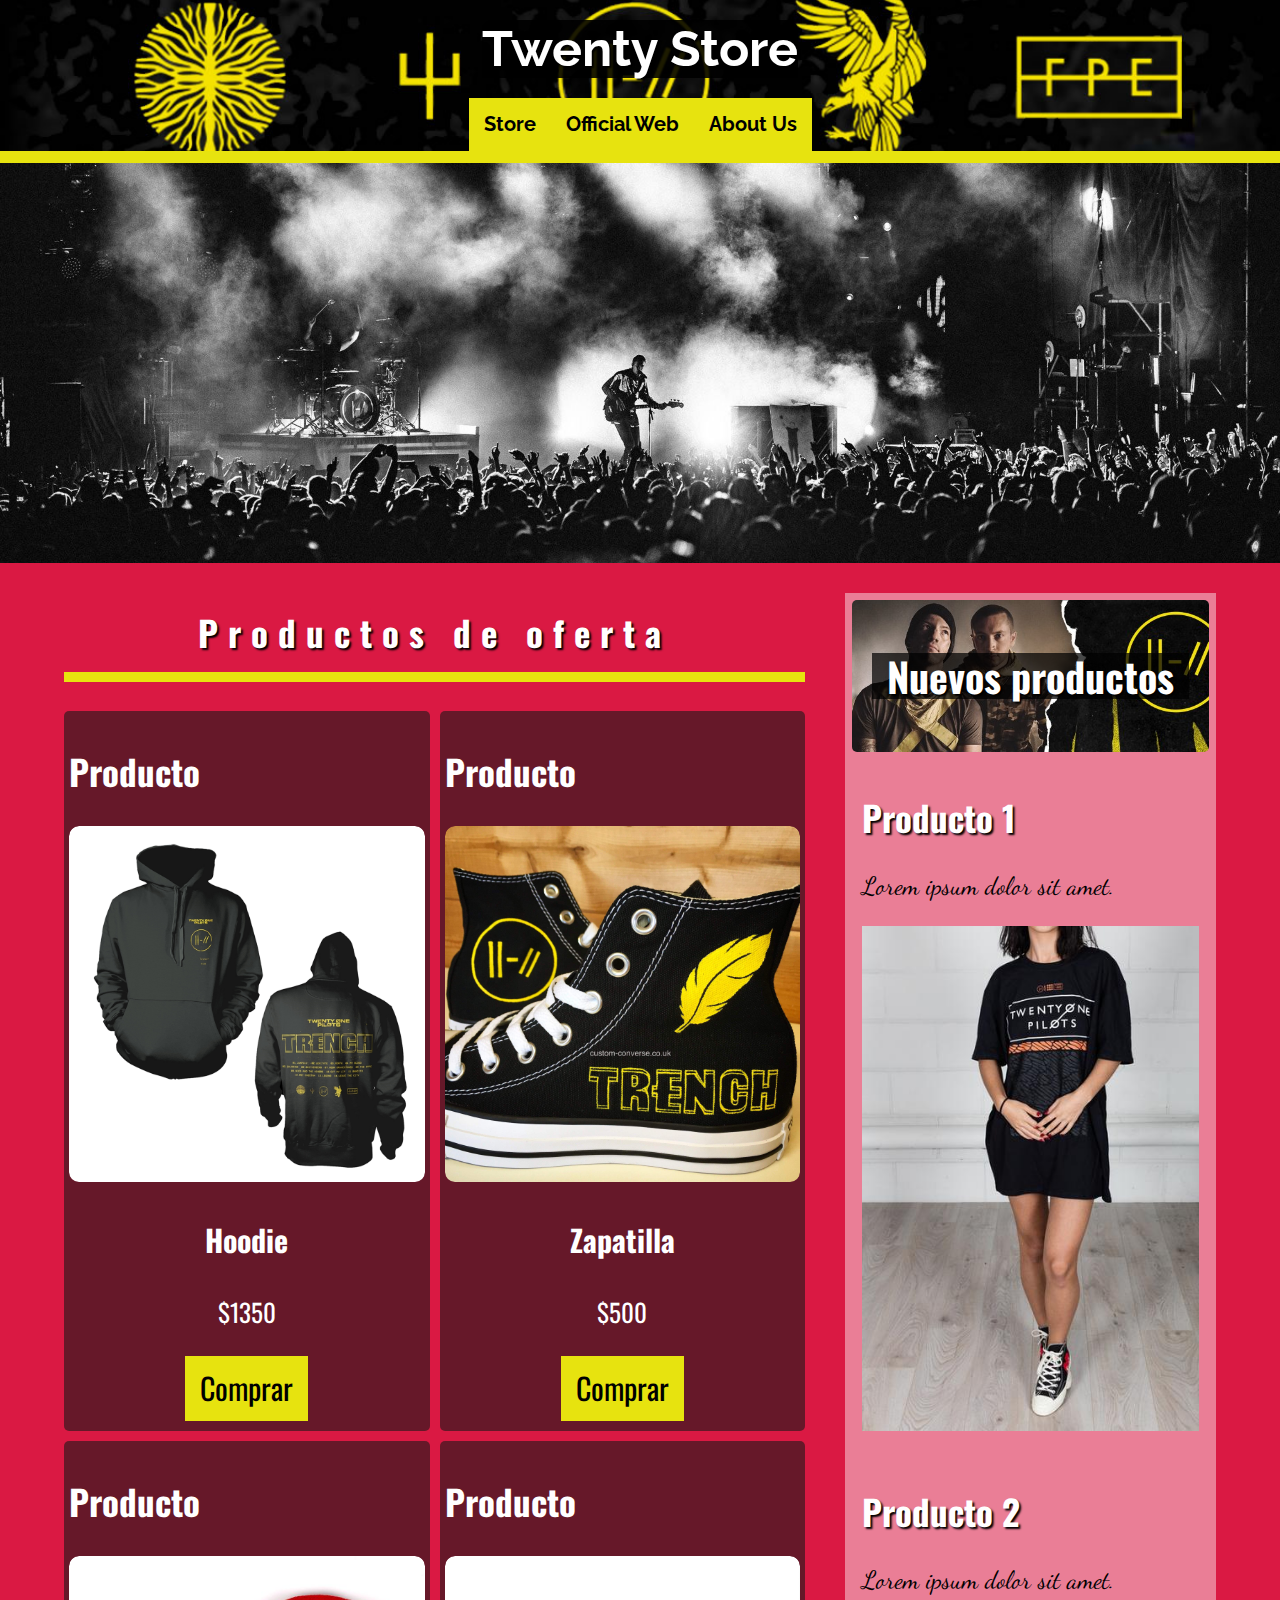
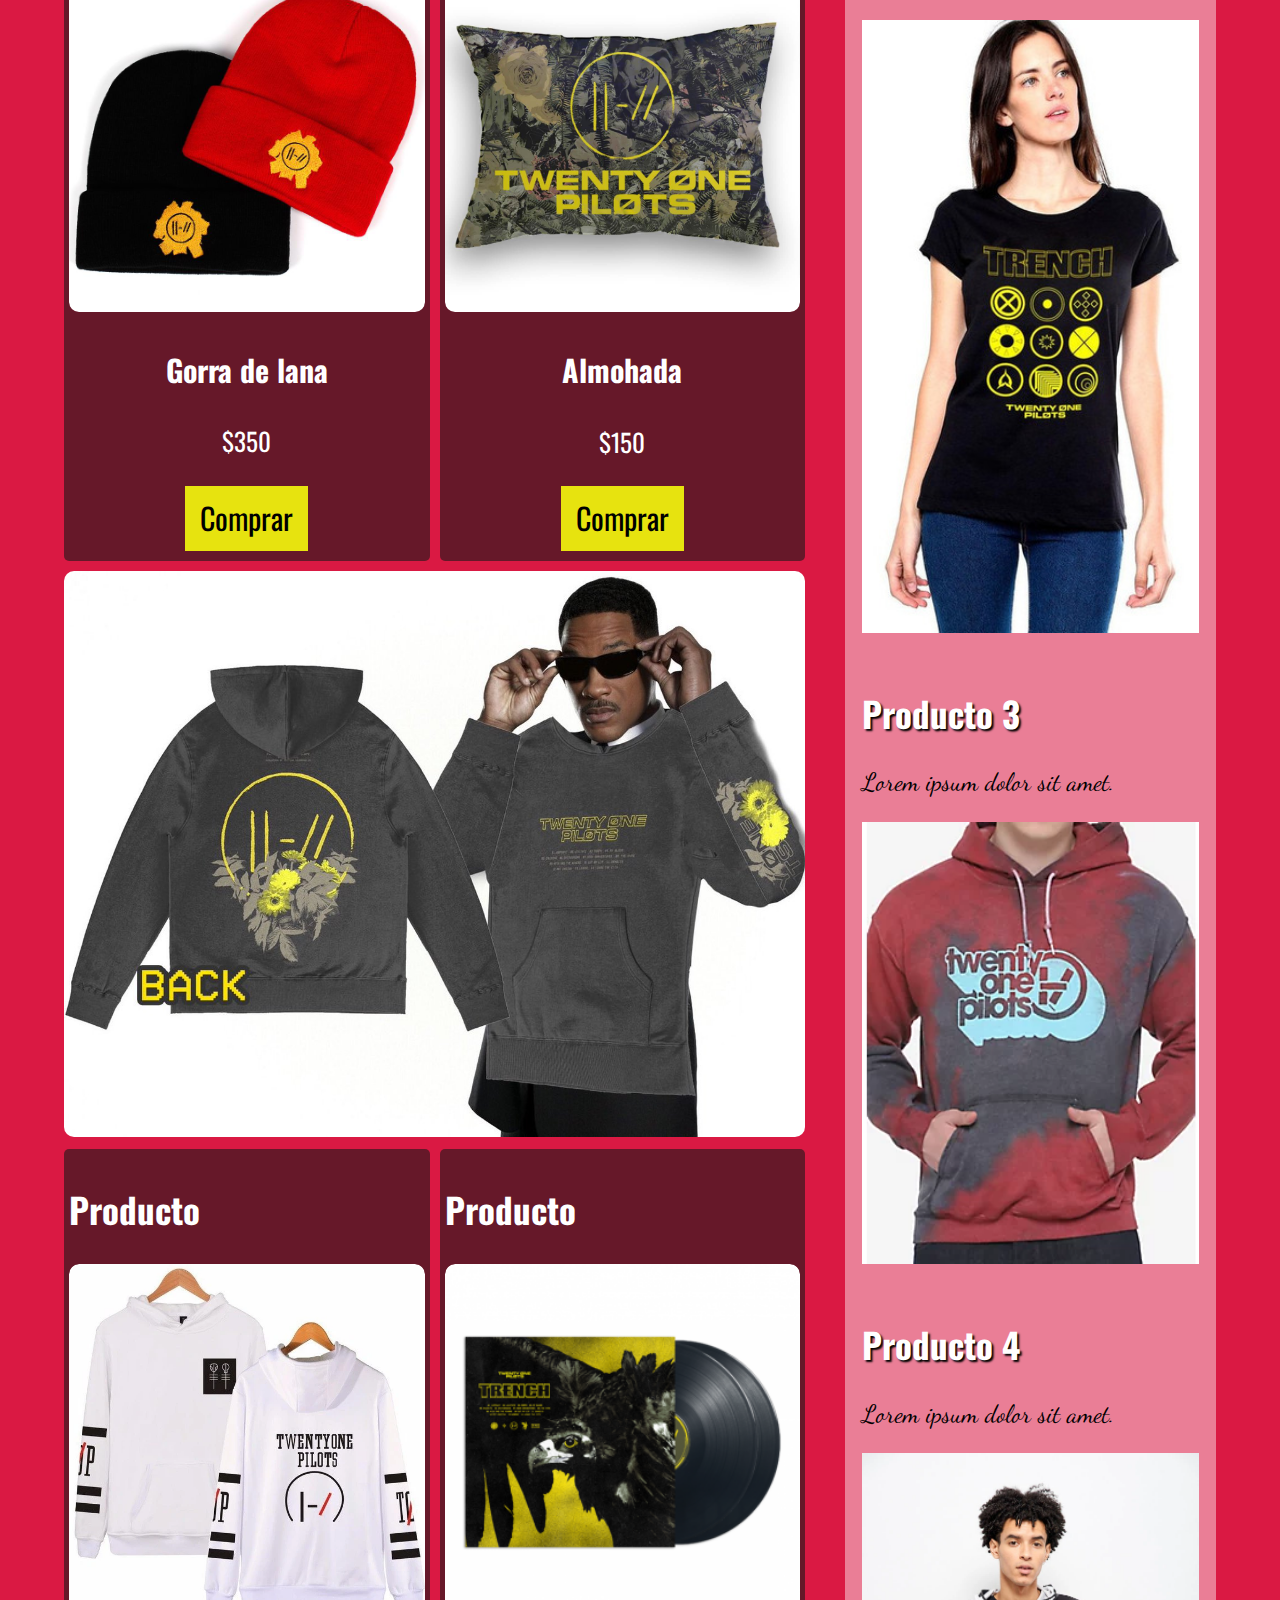
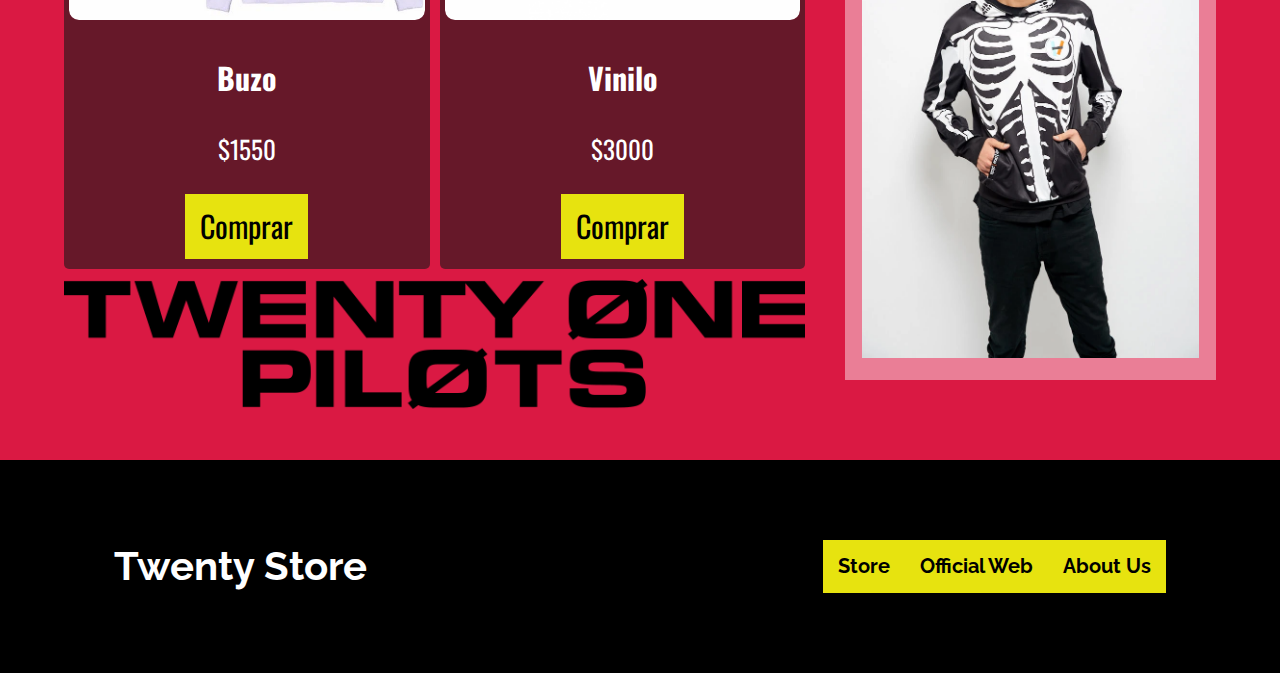
<file: index.html>
<!DOCTYPE html>
<html lang="en">
<head>
    <meta charset="UTF-8">
    <meta name="viewport" content="width=device-width, initial-scale=1.0">
    <title>Twenty One Pilots Store</title>
    <meta name="description" content="Web Page Twenty One Pilots Store">
    <meta name="author" content="Bruno Sena">

    <!-- Preload -->
    <link rel="preload" href="css/normalize.css" as="style">
    <link rel="stylesheet" href="css/normalize.css">
    
    <link rel="preload" href="https://fonts.googleapis.com/css2?family=Dancing+Script&family=Raleway&display=swap" as="font">
    <link href="https://fonts.googleapis.com/css2?family=Dancing+Script&family=Raleway&display=swap&family=Oswald:wght@400;700&display=swap" rel="stylesheet">
    
    <link rel="preload" href="css/style.css" as="style">
    <link rel="stylesheet" href="css/style.css">
</head>
<body>
    <header class="header">
        <div class="container">
            <div class="container__text">
                <a href="#"><h1 class="txt-shdw">Twenty Store</h1></a>
            </div>
            <div class="container__nav">
                <nav class="nav">
                    <a href="#" class="nav__link">Store</a>
                    <a href="https://www.twentyonepilots.com/" class="nav__link">Official Web</a>
                    <a href="about-us.html" class="nav__link">About Us</a>
                </nav>
            </div>
        </div>
    </header>
    <section class="hero">
        <div class="hero__content">
            <div class="hero__image">
                <div class="hero__info txt-shdw">
                    <h2>Bienvenido a Twenty Store</h2>
                    <p>La mejor tienda de productos originales de TOP</p>
                </div>
            </div>
        </div>
    </section>
    <div class="container primary-container">
        <main class="main">
            
            <h2 class="title txt-shdw">Productos de oferta</h2>
            
            <div class="grid">
                <section class="product">
                    <h3>Producto</h3>
                    <article class="product__info">
                        <div class="product__image">
                            <img class="image" src="img/product_1.jpg" alt="imagen de producto">
                        </div>
                        <h4>Hoodie</h4>
                        <p>$1350</p>
                        <input type="button" class="button" value="Comprar">
                    </article>
                </section> <!-- .product -->
    
                <section class="product">
                    <h3>Producto</h3>
                    <article class="product__info">
                        <div class="product__image">
                            <img class="image" src="img/product_2.jpg" alt="imagen de producto">
                        </div>
                        <h4>Zapatilla</h4>
                        <p>$500</p>
                        <input type="button" class="button" value="Comprar">
                    </article>
                </section> <!-- .product -->
    
                <section class="product">
                    <h3>Producto</h3>
                    <article class="product__info">
                        <div class="product__image">
                            <img class="image" src="img/product_3.jpg" alt="imagen de producto">
                        </div>
                        <h4>Gorra de lana</h4>
                        <p>$350</p>
                        <input type="button" class="button" value="Comprar">
                    </article>
                </section> <!-- .product -->
    
                <section class="product">
                    <h3>Producto</h3>
                    <article class="product__info">
                        <div class="product__image">
                            <img class="image" src="img/product_4.jpg" alt="imagen de producto">
                        </div>
                        <h4>Almohada</h4>
                        <p>$150</p>
                        <input type="button" class="button" value="Comprar">
                    </article>
                </section> <!-- .product -->
    
                <section class="product">
                    <h3>Producto</h3>
                    <article class="product__info">
                        <div class="product__image">
                            <img class="image" src="img/product_5.webp" alt="imagen de producto">
                        </div>
                        <h4>Buzo</h4>
                        <p>$1550</p>
                        <input type="button" class="button" value="Comprar">
                    </article>
                </section> <!-- .product -->
    
                <section class="product">
                    <h3>Producto</h3>
                    <article class="product__info">
                        <div class="product__image">
                            <img class="image" src="img/product_6.png" alt="imagen de producto">
                        </div>
                        <h4>Vinilo</h4>
                        <p>$3000</p>
                        <input type="button" class="button" value="Comprar">
                    </article>
                </section> <!-- .product -->

                <div class="product-graphic">
                    <img class="graphic-shirt" src="img/grafic_1.jpg" alt="grafico producto">
                </div>

                <div class="product-graphic2">
                    <img class="graphic-name" src="img/grafic_7.png" alt="grafico producto">
                </div>
            </div>
        </main>
        <aside>
            <div class="graphic-title">
                <h2 class="txt-shdw">Nuevos productos</h2>
            </div>
            <div class="graphics">
                <div class="graphics__items">
                    <h3 class="txt-shdw">Producto 1</h3>
                    <p>Lorem ipsum dolor sit amet.</p>
                    <a href="#">
                        <img src="img/grafic_2.jpg" alt="grafico aside">
                    </a>        
                </div>
                <div class="graphics__items">
                    <h3 class="txt-shdw">Producto 2</h3>
                    <p>Lorem ipsum dolor sit amet.</p>
                    <a href="#">
                        <img src="img/grafic_3.jpg" alt="grafico aside">
                    </a>
                </div>
                <div class="graphics__items">
                    <h3 class="txt-shdw">Producto 3</h3>
                    <p>Lorem ipsum dolor sit amet.</p>
                    <a href="#">
                        <img src="img/grafic_5.webp" alt="grafico aside">
                    </a>
                </div>
                <div class="graphics__items">
                    <h3 class="txt-shdw">Producto 4</h3>
                    <p>Lorem ipsum dolor sit amet.</p>
                    <a href="#">
                        <img src="img/grafic_6.webp" alt="grafico aside">
                    </a>
                </div>
            </div>
        </aside>
    </div>

    <footer>
        <div class="footer">
            <div class="container">
                <div class="barra">
                    <h2>Twenty Store</h2>
                    
                    <nav class="nav">
                        <a href="#" class="nav__link">Store</a>
                        <a href="https://www.twentyonepilots.com/" class="nav__link">Official Web</a>
                        <a href="about-us.html" class="nav__link">About Us</a>
                    </nav>
                </div>
            </div>
        </div>
    </footer>
</body>
</html>
</file>
<file: css/style.css>
:root {
    --font-primary: 'Raleway', monospace, Arial, fantasy;
    --font-secondary: 'Dancing Script', monospace, Arial, fantasy;
    --font-hero: 'Oswald', sans-serif;

    --color-primary: #e7e30f;
    --color-primaryObscure: #a09d00;
    --color-secondary: #da1943;
    --black: #000000;
    --white: #FFFFFF;
    --gray: #777777;
}

html {
    box-sizing: border-box;
    font-size: 62.5%; /* 1 rem = 10px */
}
*,
*:before,
*:after {
    box-sizing: inherit;
}

/* Globales */
body {
    background-color: var(--color-secondary);
    font-family: var(--font-primary);
}
h1 {
    font-size: 5rem;
    color: var(--white);
    background-color: #000000e1;
    border-radius: 1rem 1rem 0 0;
}
h2 {
    font-size: 4rem;
}
h3 {
    font-size: 3.5rem;
}
h4 {
    font-size: 3rem;
}
p {
    font-size: 2.5rem;
}
a {
    text-decoration: none;
    font-size: 2rem;
}
img {
    width: 100%;
}
aside {
    background-color: #ffffff71;
    padding: .7rem;
}

/* Utilidades */
.txt-shdw {
    text-shadow: 2px 2px 2px var(--black);
}
.img-shdw {
    box-shadow: 2px 2px 2px var(--black);
}

/* Header */
.header {
    height: 100%;
    background-image: url(../img/barra.jpg);
    background-repeat: no-repeat;
    background-size: cover;
    background-position: center;
    border-bottom: 1.2rem solid var(--color-primary);
}
.container {
    display: flex;
    flex-direction: column;
    justify-content: space-between;
    align-items: center;

    width: min(90%, 120rem);
    margin: 0 auto;
}
.container__text > a > h1 {
    margin: 2rem;
    text-align: center;
}

/* Navigation */
@media (min-width: 768px) {
    .container__nav {
        display: flex;
        justify-content: center;
    }
}
.container__nav {
    width: 100%;
    text-align: center;
}
.nav {
    display: flex;
    flex-direction: column;
}
@media (min-width: 768px) {
    .nav {
        flex-direction: row;
    }
}
.nav__link {
    padding: 1.5rem;
    background-color: var(--color-primary);
    color: var(--black);
    font-weight: bold;
}
.nav__link:hover {
    background-color: var(--white);
    padding: 2rem;
    transition: .2s ease-in;
}

/* Hero */
.hero {
    background-image: url(../img/hero_2.jpg);
    background-size: cover;
    background-repeat: no-repeat;
    background-position: center;
    width: 100%;
    height: 40rem;
    position: relative;
}
.hero__content {
    display: flex;
    justify-content: center;
    align-items: center;

    position: absolute;
    bottom: 100%;
    left: 0;
    right: 0;
    overflow: hidden;
    width: 100%;
    height:0;
    transition: .5s ease;

    background-image: url(../img/hero-title.jpg);
    background-repeat: no-repeat;
    background-size: cover;
    background-position: center;
    opacity: .9;
}
.hero:hover .hero__content {
    bottom: 0;
    height: 40rem;
}
.hero__info {
    text-align: center;
    font-family: var(--font-hero);
    font-weight: 700;
    color: #ffffff;

    border: .2rem solid var(--black);
    border-radius: 5rem;
    padding: 5rem;

    background-color: #020202e5;
}

/* Title main */
.title {
    text-align: center;
    font-size: 3.5rem;
    font-family: var(--font-hero);
    color: var(--white);
    letter-spacing: 1rem;

    border-bottom: 1rem solid var(--color-primary);
    padding: 2rem;
}

/* Main*/
@media (min-width: 768px) {
    .primary-container {
        display: grid;
        grid-template-columns: 2fr 1fr;
        column-gap: 4rem;
    }
}
.grid {
    display: grid;
    grid-template-columns: repeat(1, 2fr);
    column-gap: 1rem;
    row-gap: 1rem;

    font-family: var(--font-hero);
    color: var(--white);
}
@media (min-width: 768px) {
    .grid {
        grid-template-columns: repeat(2, 1fr);
    }
}

/* Productos */
.product {
    padding: .5rem;
    margin: 0;
    background-color: #1a19199a;
    border-radius: .5rem;
}
.product__titulo {
    text-align: center;
    font-weight: bold;
}
.product__info {
    text-align: center;
    color: var(--white);
}
.product__image {
    overflow: hidden;
    text-align: center;
    border-radius: 1rem;
}
.image {
    border-radius: 1rem;

    max-width: 100%;
    max-height: 100%;
    transition: 0.50s;
}
.product .product__image:hover {
    box-shadow: -8px 5px 5px var(--color-primary);
}
.product:hover .image {
    transform: scale(1.2);
}

/* Boton */
.button {
    border: none;
    outline: none;
    background: none;
    
    background-color: var(--color-primary);
    padding: 1.5rem;
    margin: .5rem;
    
    font-size: 3rem;
    cursor: pointer;
}
.button:hover {
    transition: .3s ease-in-out;
    background-color: var(--white);
    padding: 2.5rem;
}

/* Grafico Producto */
.product-graphic {
    grid-column: 1 / 2;
    grid-row: 3 / 4;
}
.graphic-shirt {
    border-radius: 1rem;
}
.product-graphic2 {
    grid-column: 1 / 2;
}
@media (min-width: 768px) {
    .product-graphic {
        grid-column: 1 / 3;
    }
    .product-graphic2 {
        grid-column: 1 / 3;
    }
}

/* Gráficos */
.graphic-title {
    font-size: 3rem;
    font-family: var(--font-hero);
    color: var(--white);
    text-align: center;

    background-image: url(../img/grafic_4.jpg);
    background-size: cover;
    background-repeat: no-repeat;

    padding: 2rem;
    border-radius: .5rem;
}
.graphic-title > h2 {
    background-color: #000000b6;
    text-align: center;
}
.graphics {
    display: flex;
    flex-direction: column;
}
.graphics__items {
    padding: 1rem;
}
.graphics__items > h3 {
    font-family: var(--font-hero);
    color: var(--white);
}
.graphics__items > p {
    font-family: var(--font-secondary);
}

/* Footer */
.footer {
    margin-top: 5rem;
    background-color: var(--black);
}
@media (min-width: 768px) {
    .barra {
        display: flex;
        justify-content: space-between;
        align-items: center;
        padding: 5rem;
        width: 100%;
    }
}
.barra {
    color: var(--white);
    padding: 5rem;
}
</file>
